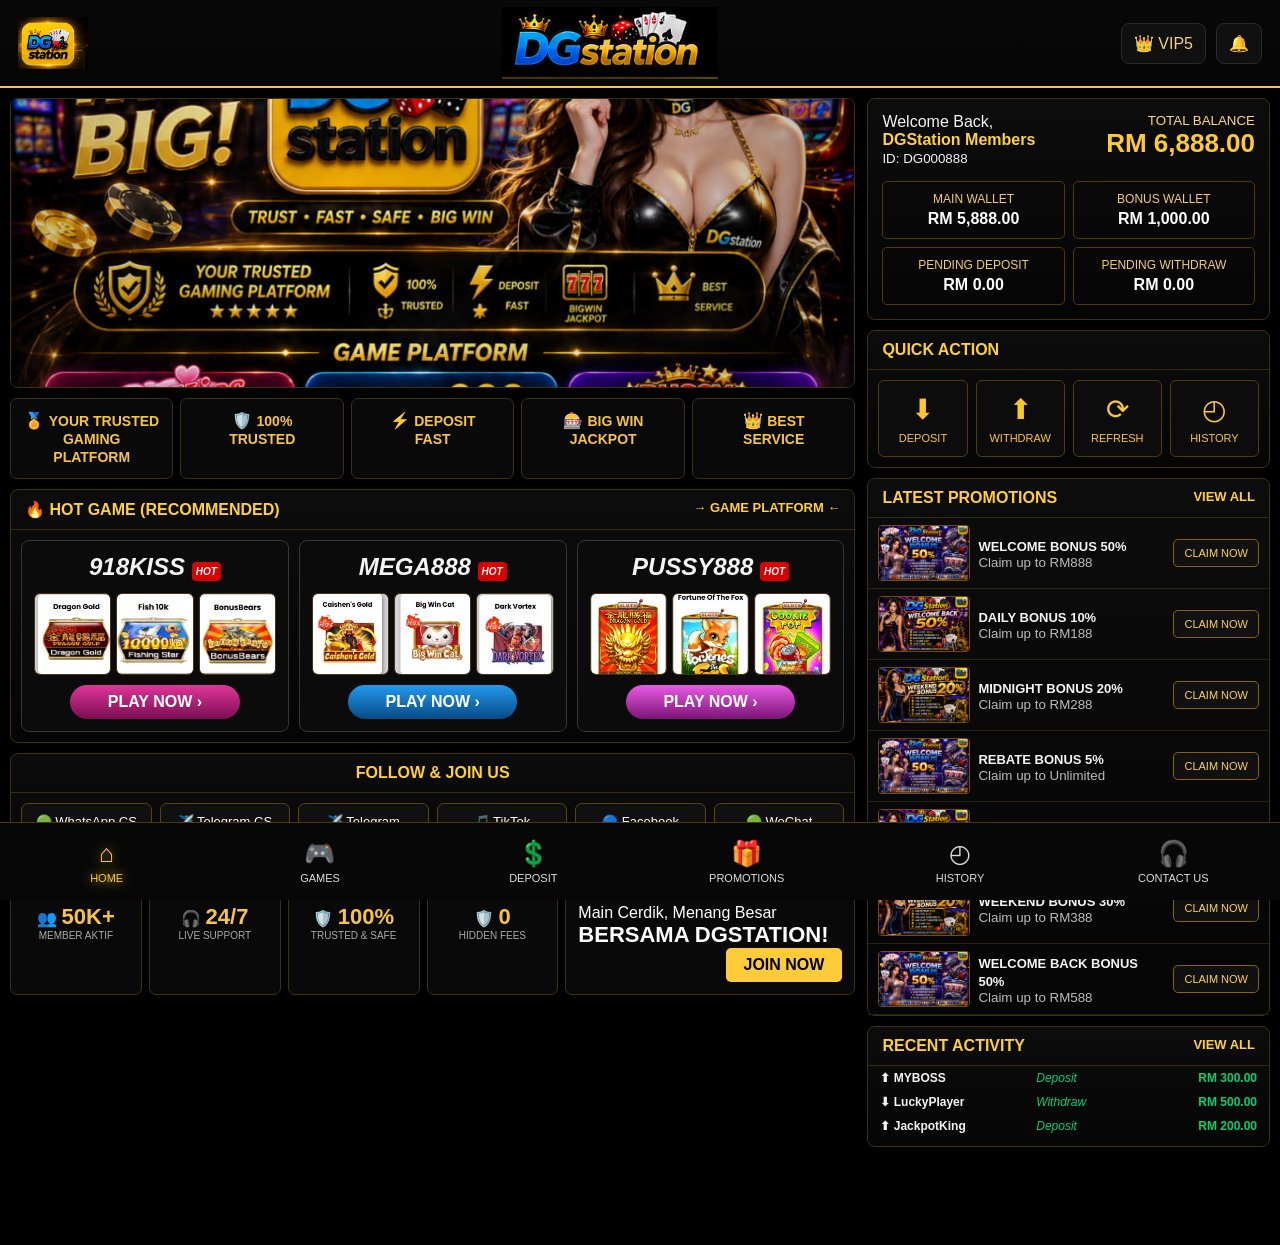
<file: index.html>
<!doctype html>
<html lang="en">
<head>
  <meta charset="utf-8" />
  <meta name="viewport" content="width=device-width,initial-scale=1" />
  <meta name="theme-color" content="#080808" />
  <title>DGStation</title>
  <link rel="icon" type="image/png" href="assets/logo-right.png" />
  <link rel="stylesheet" href="style.css" />
</head>
<body>
  <header class="topbar">
    <div class="brand-mini"><img src="assets/logo-right.png" alt="DGStation" /></div>
    <div class="brand"><img src="assets/logo-main.png" alt="DGStation" /></div>
    <div class="top-actions"><button>👑 VIP5</button><button>🔔</button></div>
  </header>

  <main class="layout">
    <section class="left">
      <section class="hero panel">
        <img class="hero-art" src="assets/hero-dgstation.png" alt="DGStation — Play Smart, Win Big" />
      </section>

      <section class="trust-row">
        <div>🏅 <b>YOUR TRUSTED<br>GAMING PLATFORM</b></div>
        <div>🛡️ <b>100%<br>TRUSTED</b></div>
        <div>⚡ <b>DEPOSIT<br>FAST</b></div>
        <div>🎰 <b>BIG WIN<br>JACKPOT</b></div>
        <div>👑 <b>BEST<br>SERVICE</b></div>
      </section>

      <section class="games panel">
        <div class="section-title">🔥 HOT GAME (RECOMMENDED) <span>→ GAME PLATFORM ←</span></div>
        <div class="game-grid">
          <article class="game-card pink">
            <h2>918KISS <small>HOT</small></h2>
            <div class="thumbs">
              <img src="assets/games/918kiss/28-dragon-gold.jpg" alt="918KISS Dragon Gold" />
              <img src="assets/games/918kiss/38-fish-10k.jpg" alt="918KISS Fish 10K" />
              <img src="assets/games/918kiss/13-bonusbears.jpg" alt="918KISS Bonus Bears" />
            </div>
            <button>PLAY NOW ›</button>
          </article>
          <article class="game-card blue">
            <h2>MEGA888 <small>HOT</small></h2>
            <div class="thumbs">
              <img src="assets/games/mega888/18-caishen-s-gold.jpg" alt="MEGA888 Caishen's Gold" />
              <img src="assets/games/mega888/11-big-win-cat.jpg" alt="MEGA888 Big Win Cat" />
              <img src="assets/games/mega888/40-dark-vortex.jpg" alt="MEGA888 Dark Vortex" />
            </div>
            <button>PLAY NOW ›</button>
          </article>
          <article class="game-card purple">
            <h2>PUSSY888 <small>HOT</small></h2>
            <div class="thumbs">
              <img src="assets/games/pussy888/17-dragon-gold.jpg" alt="PUSSY888 Dragon Gold" />
              <img src="assets/games/pussy888/25-fortune-of-the-fox.jpg" alt="PUSSY888 Fortune of the Fox" />
              <img src="assets/games/pussy888/11-cookie-pop.jpg" alt="PUSSY888 Cookie Pop" />
            </div>
            <button>PLAY NOW ›</button>
          </article>
        </div>
      </section>

      <section class="socials panel">
        <div class="section-title center">FOLLOW & JOIN US</div>
        <div class="social-grid">
          <a href="https://wa.me/60168529270" target="_blank">🟢 WhatsApp CS<br><small>+60168529270</small></a>
          <a href="https://t.me/dgstation888" target="_blank">✈️ Telegram CS<br><small>t.me/dgstation888</small></a>
          <a href="https://t.me/dgstation" target="_blank">✈️ Telegram Channel<br><small>t.me/dgstation</small></a>
          <a href="https://www.tiktok.com/@hime.chelsia" target="_blank">🎵 TikTok<br><small>hime.chelsia</small></a>
          <a href="https://www.facebook.com/profile.php?id=61551561516825" target="_blank">🔵 Facebook<br><small>Hime Chelsia</small></a>
          <a href="#" data-wechat="Dgstation8">🟢 WeChat<br><small>Dgstation8</small></a>
        </div>
      </section>

      <section class="stats">
        <div>👥 <b>50K+</b><small>MEMBER AKTIF</small></div>
        <div>🎧 <b>24/7</b><small>LIVE SUPPORT</small></div>
        <div>🛡️ <b>100%</b><small>TRUSTED & SAFE</small></div>
        <div>🛡️ <b>0</b><small>HIDDEN FEES</small></div>
        <div class="cta">Main Cerdik, Menang Besar<br><b>BERSAMA DGSTATION!</b> <button>JOIN NOW</button></div>
      </section>
    </section>

    <aside class="sidebar">
      <section class="wallet panel">
        <div class="welcome">Welcome Back,<br><b>DGStation Members</b><br><small>ID: DG000888</small></div>
        <div class="balance"><small>TOTAL BALANCE</small><strong>RM 6,888.00</strong></div>
        <div class="wallet-grid">
          <div>MAIN WALLET<b>RM 5,888.00</b></div>
          <div>BONUS WALLET<b>RM 1,000.00</b></div>
          <div>PENDING DEPOSIT<b>RM 0.00</b></div>
          <div>PENDING WITHDRAW<b>RM 0.00</b></div>
        </div>
      </section>

      <section class="panel">
        <div class="section-title">QUICK ACTION</div>
        <div class="quick">
          <button>⬇<span>DEPOSIT</span></button>
          <button>⬆<span>WITHDRAW</span></button>
          <button>⟳<span>REFRESH</span></button>
          <button>◴<span>HISTORY</span></button>
        </div>
      </section>

      <section class="panel promos">
        <div class="section-title">LATEST PROMOTIONS <span>VIEW ALL</span></div>
        <div id="promos"></div>
      </section>

      <section class="panel activity">
        <div class="section-title">RECENT ACTIVITY <span>VIEW ALL</span></div>
        <div><b>⬆ MYBOSS</b><em>Deposit</em><strong>RM 300.00</strong></div>
        <div><b>⬇ LuckyPlayer</b><em>Withdraw</em><strong>RM 500.00</strong></div>
        <div><b>⬆ JackpotKing</b><em>Deposit</em><strong>RM 200.00</strong></div>
      </section>
    </aside>
  </main>

  <nav class="bottom-nav">
    <a class="active" href="#top">⌂<span>HOME</span></a>
    <a href="#games">🎮<span>GAMES</span></a>
    <a href="#deposit">💲<span>DEPOSIT</span></a>
    <a href="#promos">🎁<span>PROMOTIONS</span></a>
    <a href="#history">◴<span>HISTORY</span></a>
    <a href="#contact">🎧<span>CONTACT US</span></a>
  </nav>

  <script src="script.js"></script>
</body>
</html>
</file>
<file: style.css>
:root{--gold:#ffc928;--gold2:#9d6b00;--bg:#050505;--panel:#0b0b0b;--line:#614600;--text:#f4f4f4}
*{box-sizing:border-box}html{scroll-behavior:smooth}body{margin:0;background:#000;color:var(--text);font-family:Arial,Helvetica,sans-serif;padding-bottom:88px}
button,a{font:inherit}.topbar{height:88px;border-bottom:2px solid var(--gold);display:grid;grid-template-columns:120px 1fr 180px;align-items:center;padding:0 18px;background:linear-gradient(#080808,#050505);position:sticky;top:0;z-index:5}
.brand-mini,.brand{font-weight:900;font-style:italic;color:#1696ff;text-shadow:1px 1px #fff,-1px -1px #00194c}.brand-mini{font-size:28px}.brand{font-size:46px;text-align:center}.brand span,.brand-mini span{color:#f6a400}.top-actions{display:flex;justify-content:flex-end;gap:10px}.top-actions button{background:#101010;border:1px solid #2a2a2a;color:#f4d36a;border-radius:8px;padding:10px 12px}
.layout{display:grid;grid-template-columns:minmax(0,2.1fr) minmax(320px,1fr);gap:12px;padding:10px}.panel{border:1px solid #3e3108;background:linear-gradient(180deg,#0c0c0c,#050505);border-radius:8px}
.hero{height:290px;position:relative;overflow:hidden;background:radial-gradient(circle at 48% 50%,#6d3500 0,#1d0c00 29%,#050505 70%)}
.hero:after{content:"";position:absolute;inset:0;background:linear-gradient(90deg,rgba(0,0,0,.25),transparent 40%,rgba(0,0,0,.25));pointer-events:none}
.hero-copy{position:absolute;left:25px;top:55px;z-index:2}.eyebrow{font-size:38px;font-weight:800;font-style:italic;color:#ffd862;text-shadow:0 2px #7d3900}.hero h1{font-size:70px;line-height:.84;margin:8px 0;color:#fff1b1;text-shadow:0 3px 0 #9c5d00,0 0 20px #ffb000}
.hero-logo{position:absolute;left:37%;top:42px;border:5px solid #e6a800;border-radius:22px;padding:25px 45px;background:#f5b400;color:#148fe5;font-size:56px;font-weight:900;line-height:.6;box-shadow:0 0 20px #ffca3a}.hero-logo span{font-size:32px;color:#050505}
.promoter{position:absolute;right:16%;bottom:0;width:170px;height:255px;border-radius:100px 100px 20px 20px;background:radial-gradient(circle at 50% 20%,#f2c39c 0 20%,#1c0d05 21% 38%,#cf9b00 39% 40%,#111 41%);display:flex;align-items:flex-end;justify-content:center;padding-bottom:30px;color:var(--gold);font-weight:900;font-size:30px;box-shadow:0 0 35px #7b4200}
.hero-tag{position:absolute;left:38%;bottom:12px;color:#ffd25b;font-weight:800;font-size:20px}.trust-row,.stats{display:grid;grid-template-columns:repeat(5,1fr);gap:7px;margin-top:10px}.trust-row div,.stats>div{border:1px solid #3e3108;border-radius:7px;background:#090909;padding:12px;text-align:center;color:#f7c440}.trust-row b{font-size:14px}.section-title{padding:10px 14px;color:#ffcf36;font-weight:800;border-bottom:1px solid #352c0c}.section-title span{float:right;font-size:13px}.center{text-align:center}.games{margin-top:10px}.game-grid{display:grid;grid-template-columns:repeat(3,1fr);gap:10px;padding:10px}.game-card{border:1px solid #373737;border-radius:8px;padding:12px;text-align:center;background:#0b0b0b}.game-card h2{margin:0 0 12px;font-style:italic}.game-card small{font-size:10px;background:#d90000;border-radius:4px;padding:4px;color:white}.thumbs{display:grid;grid-template-columns:repeat(3,1fr);gap:5px}.thumbs span{display:grid;place-items:center;height:82px;border:1px solid #4a3310;border-radius:6px;background:radial-gradient(circle,#6b3200,#100700);font-size:34px}.game-card button{width:70%;margin-top:10px;border:0;border-radius:18px;padding:8px;color:#fff;font-weight:800}.pink button{background:linear-gradient(#df3699,#7a0d52)}.blue button{background:linear-gradient(#2399ef,#074a85)}.purple button{background:linear-gradient(#e95be5,#7b1475)}
.socials{margin-top:10px}.social-grid{display:grid;grid-template-columns:repeat(6,1fr);gap:8px;padding:10px}.social-grid a{padding:10px 6px;text-align:center;border:1px solid #5c4509;border-radius:7px;background:#101010;color:white;text-decoration:none;font-size:13px}.social-grid small{color:#b8b8b8}.stats{grid-template-columns:repeat(4,1fr) 2.2fr}.stats b{font-size:22px}.stats small{display:block;color:#aaa;font-size:10px}.stats .cta{text-align:left;color:white}.cta button{float:right;background:#ffcc39;border:0;border-radius:5px;padding:8px 18px;font-weight:900}
.sidebar{display:flex;flex-direction:column;gap:10px}.wallet{padding:14px;position:relative}.welcome b{color:#ffd040}.balance{position:absolute;right:14px;top:14px;text-align:right}.balance small{display:block;color:#ffd96d}.balance strong{font-size:26px;color:#ffcb28}.wallet-grid{display:grid;grid-template-columns:repeat(2,1fr);gap:8px;margin-top:14px}.wallet-grid div{border:1px solid #513900;padding:10px;border-radius:5px;text-align:center;color:#f4ce64;font-size:12px}.wallet-grid b{display:block;color:white;font-size:16px;margin-top:4px}.quick{display:grid;grid-template-columns:repeat(4,1fr);gap:8px;padding:10px}.quick button{background:#0c0c0c;border:1px solid #533d00;color:#ffc62a;border-radius:6px;padding:12px 3px;font-size:28px}.quick span{display:block;font-size:11px;margin-top:6px}.promo{display:grid;grid-template-columns:64px 1fr auto;gap:8px;align-items:center;padding:7px 10px;border-bottom:1px solid #29220d}.promo-icon{background:linear-gradient(135deg,#622000,#ae6c00);padding:8px;border-radius:4px;text-align:center;font-size:11px;font-weight:800;color:#ffe25f}.promo b{font-size:13px}.promo small{display:block;color:#bbb}.promo button{background:#111;border:1px solid #8c6100;color:#ffd248;border-radius:5px;padding:7px 10px;font-size:11px}.activity{padding-bottom:8px}.activity>div:not(.section-title){display:grid;grid-template-columns:1.2fr .9fr .8fr;padding:5px 12px;font-size:12px}.activity em{color:#00d071}.activity strong{color:#00d071;text-align:right}
.bottom-nav{position:fixed;bottom:0;left:0;right:0;height:78px;background:#070707;border-top:1px solid #4c3a0c;display:grid;grid-template-columns:repeat(6,1fr);z-index:10}.bottom-nav a{display:flex;flex-direction:column;align-items:center;justify-content:center;color:#ddd;text-decoration:none;font-size:25px}.bottom-nav span{font-size:11px;margin-top:4px}.bottom-nav .active{color:#ffc936;text-shadow:0 0 12px #ffc936}
@media(max-width:950px){.topbar{grid-template-columns:90px 1fr 110px}.brand{font-size:32px}.layout{grid-template-columns:1fr}.sidebar{grid-row:2}.hero-logo{left:35%;transform:scale(.85)}.social-grid{grid-template-columns:repeat(3,1fr)}}
@media(max-width:650px){body{padding-bottom:64px}.topbar{height:64px;padding:0 10px}.brand-mini{font-size:18px}.brand{font-size:24px}.top-actions button:first-child{display:none}.layout{padding:6px}.hero{height:230px}.hero-copy{left:12px;top:48px}.eyebrow{font-size:24px}.hero h1{font-size:50px}.hero-logo{left:36%;top:40px;padding:18px 24px;font-size:38px}.hero-logo span{font-size:22px}.promoter{right:2%;width:120px;height:200px}.hero-tag{font-size:11px;left:36%}.trust-row{grid-template-columns:repeat(2,1fr)}.trust-row div:last-child{grid-column:span 2}.game-grid{grid-template-columns:1fr}.social-grid{grid-template-columns:repeat(2,1fr)}.stats{grid-template-columns:repeat(2,1fr)}.stats .cta{grid-column:span 2}.bottom-nav{height:60px}.bottom-nav a{font-size:18px}.bottom-nav span{font-size:8px}.wallet-grid{grid-template-columns:1fr 1fr}.balance strong{font-size:18px}.quick button{font-size:20px}}

/* Real DGStation artwork */
.brand-mini,.brand{display:flex;align-items:center;text-shadow:none}.brand-mini img{width:70px;height:54px;object-fit:contain}.brand{justify-content:center}.brand img{width:min(285px,100%);height:72px;object-fit:contain}.hero{background:#050505}.hero-art{width:100%;height:100%;display:block;object-fit:cover;object-position:center 20%}.thumbs img{width:100%;height:82px;display:block;object-fit:cover;border:1px solid #4a3310;border-radius:6px;background:#100700}.promo{grid-template-columns:92px 1fr auto}.promo-icon{width:92px;height:56px;display:block;object-fit:cover;padding:0;border:1px solid #704f00;border-radius:4px;background:#100700}
@media(max-width:650px){.brand-mini img{width:48px;height:44px}.brand img{height:54px}.hero-art{object-position:center 18%}.promo{grid-template-columns:76px 1fr auto}.promo-icon{width:76px;height:50px}}
</file>
